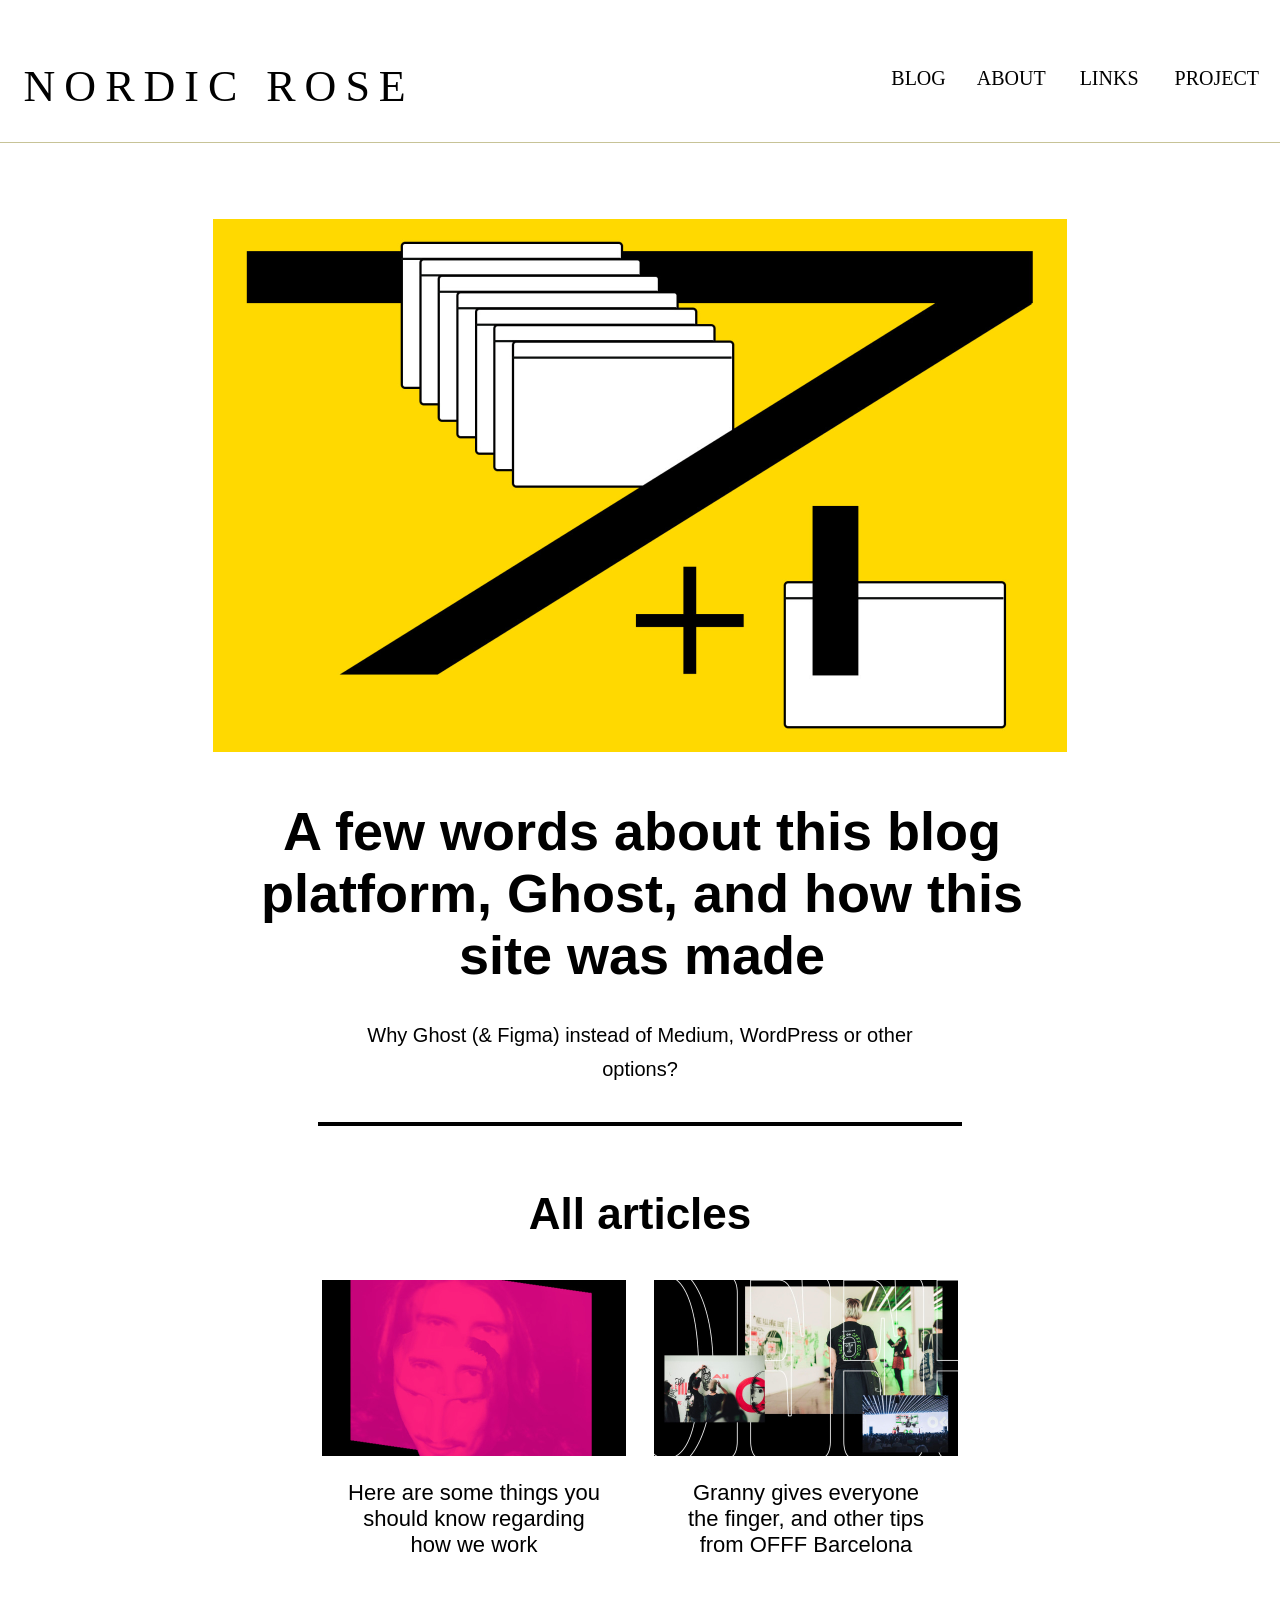
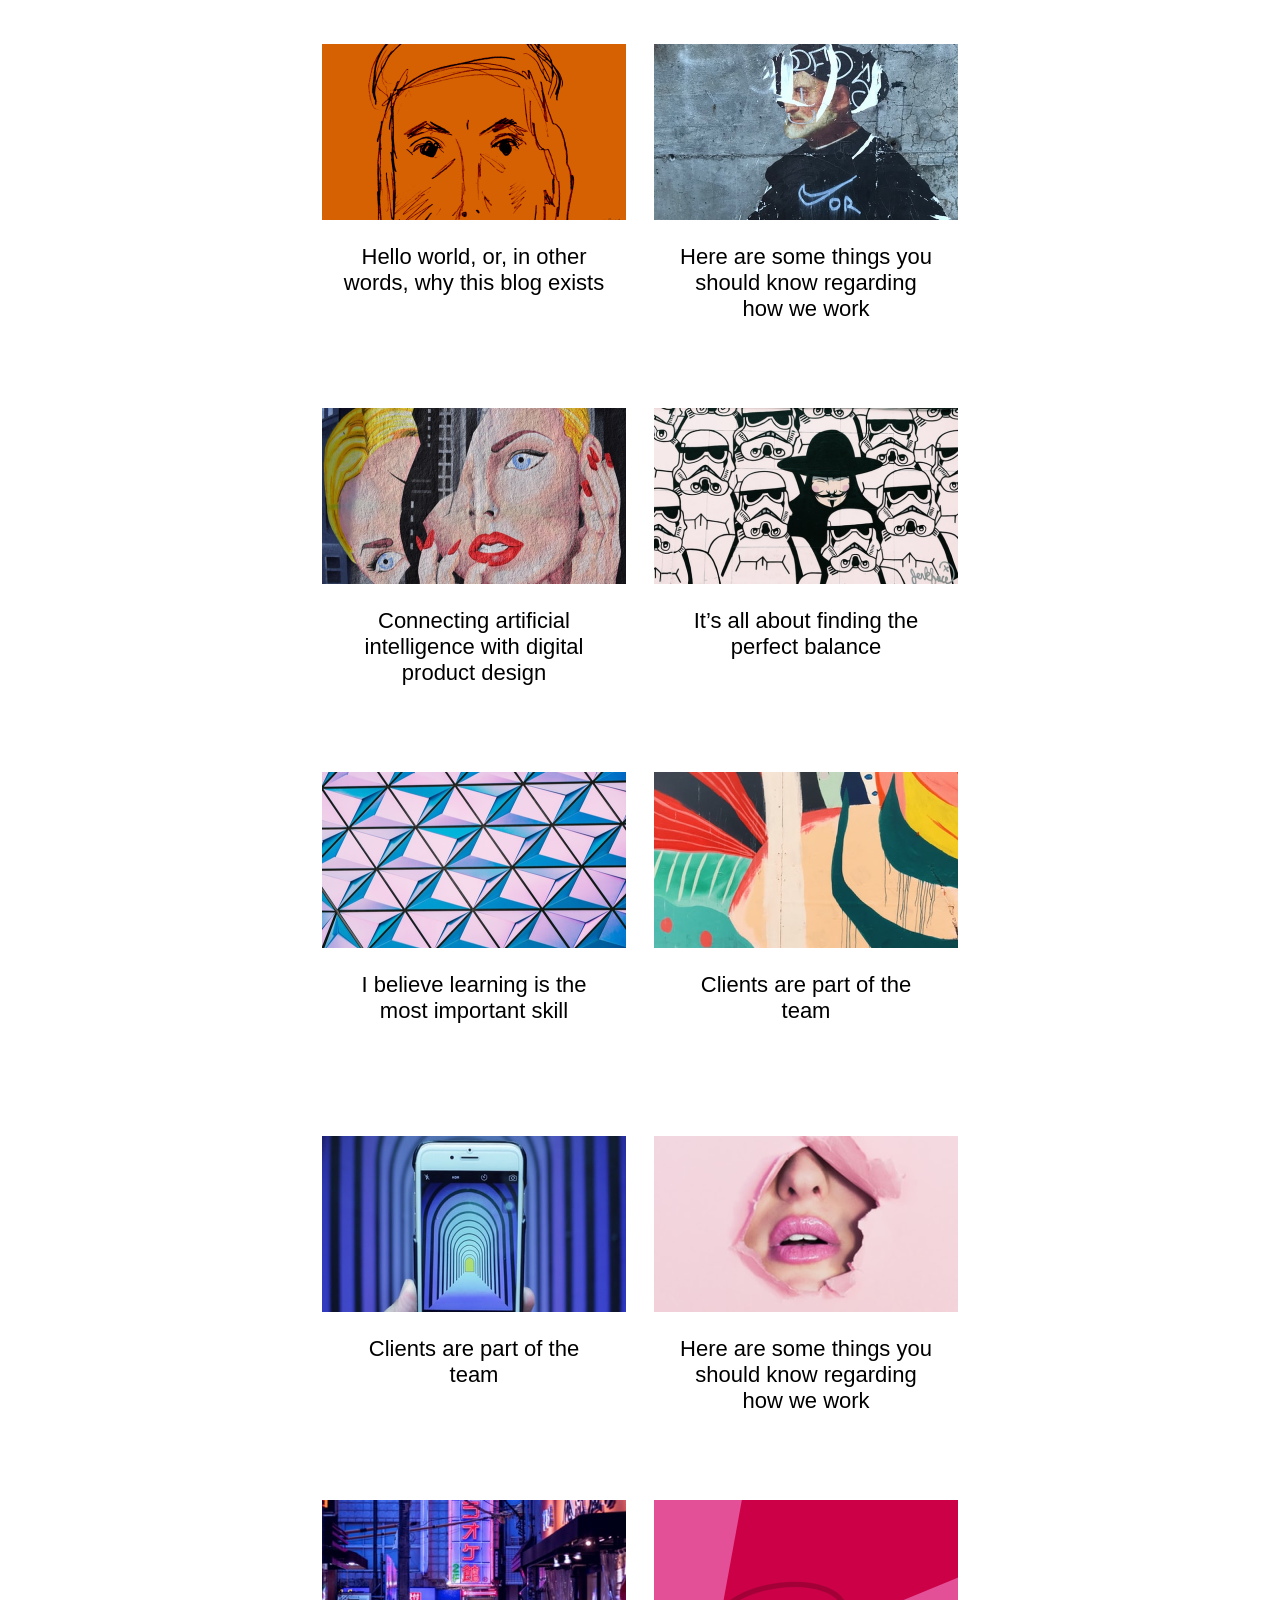
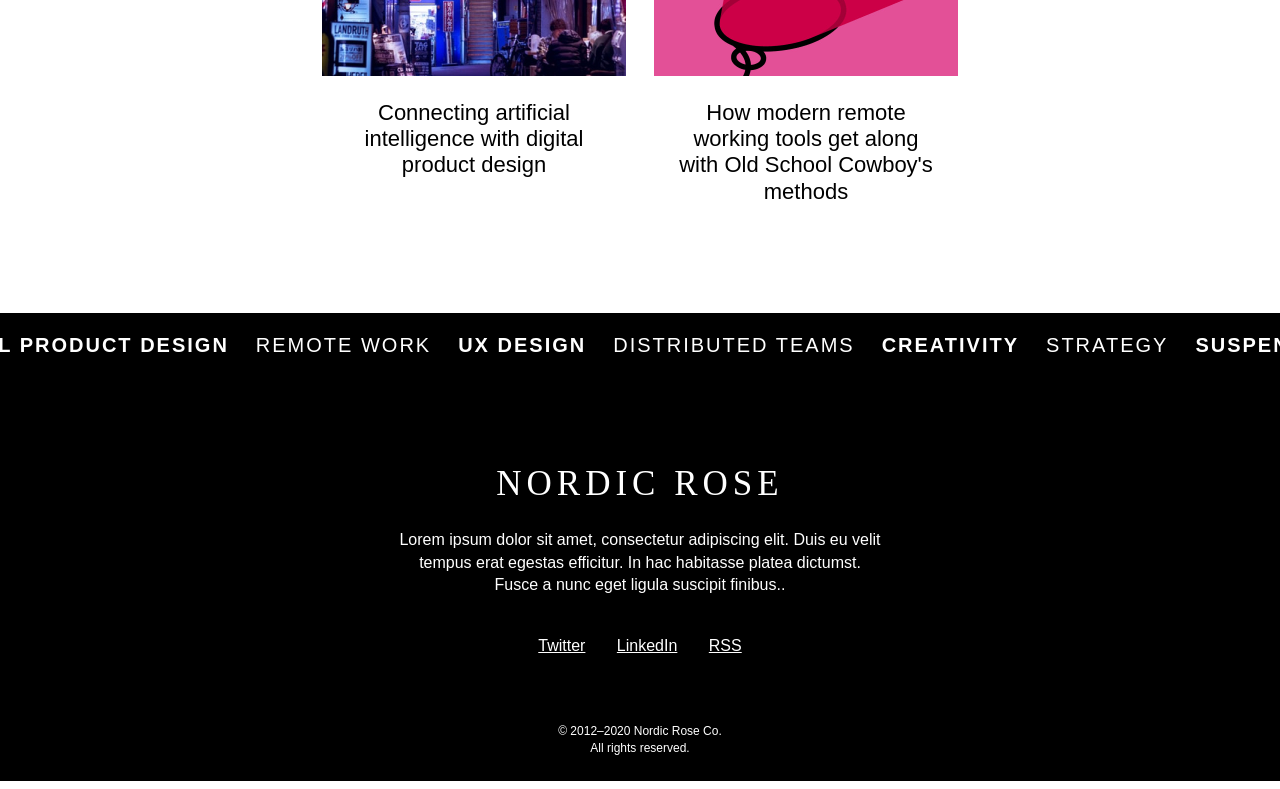
<file: index.html>
<!DOCTYPE html>
<html lang="en">
<head>
    <meta charset="UTF-8">
    <meta name="viewport" content="width=device-width, initial-scale=1.0">
    <title>Listing</title>

    <link href="https://fonts.cdnfonts.com/css/sf-mono" rel="stylesheet">
    <link href="https://fonts.cdnfonts.com/css/new-york-extra-large" rel="stylesheet">
    <link href="https://fonts.cdnfonts.com/css/sf-pro-display" rel="stylesheet">
    <link rel="stylesheet" href="style.css">

</head>

<body>
    <header>
        <div class="header_navigation">
            <div class="header_navigation-logo">
                NORDIC ROSE
            </div>
            <div class="header_navigation-element">
                <div class="blog">BLOG</div>
                <div class="about">ABOUT</div>
                <div class="links">LINKS</div>
                <div class="projects">PROJECT</div>
            </div>
            <div class="header_navigation_menuicon">
                <div style="padding-left: 94px ;padding-top: 27px;">
                    <svg width="24" height="15" viewBox="0 0 24 15" fill="none" xmlns="http://www.w3.org/2000/svg">
                        <line y1="0.5" x2="24" y2="0.5" stroke="black"/>
                        <line y1="7.5" x2="24" y2="7.5" stroke="black"/>
                        <line y1="14.5" x2="24" y2="14.5" stroke="black"/>
                    </svg>
                </div>
            </div>
                
        </div>
    </header>

    <div class="header_image">
        <img src="image.jpg" width="854" height="533">
    </div>

    <div class="title">
        A few words about this blog platform, Ghost, and how this site was made
    </div>

    <div class="intro">
        Why Ghost (& Figma) instead of Medium, WordPress or other options?
    </div>

    <div style="height: 2px;"></div>
    <div class="line"></div>

    <div class="subsection">
        All articles
    </div>

    <div style="display: flex;">
        <div class="subsection_col1">
            <div>
                <img src="./img/img1.jpg" class="image_size">
                <p class="subsection_content">Here are some things you should know regarding how we work </p>
            </div>
            <div style="padding-top: 64px;">
                <img src="./img/img3.jpg" class="image_size">
                <p class="subsection_content">Hello world, or, in other words, why this blog exists </p>
            </div>
            <div style="padding-top: 64px;">
                <img src="./img/img5.jpg" class="image_size">
                <p class="subsection_content">Connecting artificial intelligence with digital product design </p>
            </div>
            <div style="padding-top: 64px;">
                <img src="./img/img7.jpg" class="image_size">
                <p class="subsection_content">I believe learning is the most important skill </p>
            </div>
            <div style="padding-top: 64px;">
                <img src="./img/img9.jpg" class="image_size">
                <p class="subsection_content">Clients are part of the team </p>
            </div>
            <div style="padding-top: 64px;">
                <img src="./img/img11.jpg" class="image_size">
                <p class="subsection_content">Connecting artificial intelligence with digital product design </p>
            </div>
        </div>

        <div class="subsection_col2">
            <div>
                <img src="./img/img2.jpg" class="image_size">
                <p class="subsection_content">Granny gives everyone the finger, and other tips from OFFF Barcelona </p>
            </div>
            <div style="padding-top: 64px;">
                <img src="./img/img4.jpg" class="image_size">
                <p class="subsection_content">Here are some things you should know regarding how we work</p>
            </div>
            <div style="padding-top: 64px;">
                <img src="./img/img6.jpg" class="image_size">
                <p class="subsection_content">It’s all about finding the perfect balance</p>
            </div>
            <div style="padding-top: 64px;">
                <img src="./img/img8.jpg" class="image_size">
                <p class="subsection_content">Clients are part of the team</p>
            </div>
            <div style="padding-top: 64px;">
                <img src="./img/img10.jpg" class="image_size">
                <p class="subsection_content">Here are some things you should know regarding how we work </p>
            </div>
            <div style="padding-top: 64px;">
                <img src="./img/img12.jpg" class="image_size">
                <p class="subsection_content">How modern remote working tools get along with Old School Cowboy's methods </p>
            </div>
        </div> 
    
        <!-- mobile -->
        <div class="content_articles-mobile">
            <div class="mobile_content">
                <div style="padding-top: 29px;">
                    <img src="img/img2.jpg">
                    <div class="subsection_content">Granny gives everyone the finger, and other tips from OFFF Barcelona</div>

                </div>
            </div>

            <div class="mobile_content">
                <div style="padding-top: 42px;">
                    <img src="img/img3.jpg">
                    <div class="subsection_content">Hello world, or, in other words, why this blog exists</div>
                </div>
            </div>  

            <div class="mobile_content">
                <div style="padding-top: 42px;">
                    <img src="img/img1.jpg">
                    <div class="subsection_content">Here are some things you should know regarding how we work </div>
                </div>
            </div> 

            <div class="mobile_content">
                <div style="padding-top: 42px;">
                    <img src="img/img13.jpg">
                    <div class="subsection_content">Updating list of 50+ sources on distributed teams, remote work, and how to make it all work better </div>
                </div>
            </div>

            <div class="mobile_content">
                <div style="padding-top: 42px;">
                    <img src="img/img14.jpg">
                    <div class="subsection_content">A few words about this blog platform, Ghost, and how this site was made</div>
                </div>
            </div>

            <div class="mobile_content">
                <div style="padding-top: 42px;">
                    <img src="img/img12.jpg">
                    <div class="subsection_content">How modern remote working tools get along with Old School Cowboy's methods</div>
                </div>
            </div>

        </div>       
    </div>    

    <footer>
        <div style="justify-content: center;">
            <div class="footer_group">
                <div class="footer_group_2">Digital product design</div>
                    <div class="footer_group_1" style="padding-left: 27px;">Remote work</div>
                    <div class="footer_group_2" style="padding-left: 27px;">UX design</div>
                    <div class="footer_group_1" style="padding-left: 27px;">Distributed teams</div>
                    <div class="footer_group_2" style="padding-left: 27px;">Creativity</div>
                    <div class="footer_group_1" style="padding-left: 27px;">Strategy</div>
                    <div class="footer_group_2" style="padding-left: 27px;">Suspense</div>
                    <div class="footer_group_1" style="padding-left: 27px;">Growth</div>
                </div>
            </div>
            
            <div class="footer_logo">
                NORDIC ROSE
            </div>

            <div style="display: flex;justify-content: center;">
                <div class="footer_describe">
                    Lorem ipsum dolor sit amet, consectetur adipiscing elit. 
                    Duis eu velit tempus erat egestas efficitur. 
                    In hac habitasse platea dictumst. Fusce a nunc eget ligula suscipit finibus.. 
                </div>
            </div>

            <div style="display: flex;justify-content: center;">
                <div class="footer_end">
                    <div>
                        <span>Twitter</span>  
                        <span>LinkedIn</span>
                        <span>RSS</span>
                    </div>
                </div>
            </div>

            <div style="display: flex;justify-content: center;">
                <div class="copyright">
                    © 2012–2020 Nordic Rose Co. <br>
                    All rights reserved.                
                </div>
            </div>
        </div>

    </footer>
</body>
</file>
<file: style.css>
html{
    display: flex;
    justify-content: center;
}

body{
    width: 1440px;
}

.header_navigation{
    width: 100vw;
    height: 134px;
    border-bottom: 1px solid #c7c397;
    margin-left: calc((-100vw + 100%) / 2);
    margin-right: calc((-100vw + 100%) / 2);
    display: flex;
    justify-content: center;
}

.header_navigation-logo{
    font-size: 44px;
    letter-spacing: 9px;
    padding-top: 52.54px;
    padding-left: 63.58px;
    white-space: nowrap;
}

.header_navigation-element{
    padding-top: 59px;
    margin-left: 476.59px;
    padding-right: 61px;
    display: flex;
}

.blog{
    font-size: 20px;
    font-weight: 500px;
}

.about{
    margin-left: 31px;
    font-size: 20px;
    font-weight: 500px;
}

.links{
    margin-left: 34px;
    font-size: 20px;
    font-weight: 500px;
}

.projects{
    margin-left: 36px;
    font-size: 20px;
    font-weight: 500px;
}

.blog:hover, .about:hover,
.links:hover, .projects:hover{
    border-bottom: 2px solid black;
    cursor: pointer;
}

.header_image{
    margin-top: 76px;
    text-align: center;
}

.title{
    width: 858px;
    font-size: 54px;
    font-weight: 700;
    margin-left: 293px;
    padding-top: 44px;
    font-family: 'New York Extra Large', sans-serif;
    text-align: center;
}

.intro{
    font-weight: 400;
    line-height: 34px;
    font-size: 20px;
    width: 592px;
    height: 68;
    margin-left: 424px;
    padding-top: 32px;
    font-family: 'SF Mono', sans-serif;
    text-align: center;
}


.line{
    margin-top: 34px;
    border: 2px solid #000000;
    margin-right: auto;
    margin-left: auto;
    width: 640px;
}

.section{
    font-size: 44px;
    font-weight: 700;
    line-height: 52.51px;
    padding-top: 64px;
    text-align: center;
    font-family: 'New York Extra Large', sans-serif;

}

.subsection{
    margin-top: 62px;
    font-family: 'New York Extra Large', sans-serif;
    font-size: 44px;
    font-weight: 700;
    line-height: 52.51px;
    text-align: center;

}
.subsection_col1{
    padding-left: 402px;
    padding-top: 39px;
}

.subsection_col2{
    padding-left: 28px;
    padding-top: 39px;
}
.image_size{
    width: 304px;
    height: 176px;
}

.subsection_content{
    font-size: 22px;
    font-weight: 500;
    line-height: 26.4px;
    font-family: 'SF Pro Display', sans-serif;
    text-align: center;
    width: 262px;
    height: 78px;
    margin-left: 21px;
    margin-top: 20px;

}

footer{
    background-color: black;
    margin-top: 113px;
    width: 1440px;
    height: 468px;
    
}
.pd{
    padding-left: 27px;
}

.footer_group{
    display: flex; 
    padding-top: 18px;
}

.footer_group_1{
    font-family: 'SF Pro Display', sans-serif;
    color: white;
    font-size: 20px;
    font-weight: 400;
    line-height: 28px;
    letter-spacing: 0.1em;
    text-align: left;
    text-transform: uppercase;
    white-space: nowrap;
    
}

.footer_group_2{
    font-family: 'SF Pro Display', sans-serif;
    color: white;
    font-size: 20px;
    font-weight: 800;
    line-height: 28px;
    letter-spacing: 0.1em;
    text-align: left;
    text-transform: uppercase;
    white-space: nowrap;
}

.footer_logo{
    font-size: 35px;
    letter-spacing: 5px;
    margin-top: 105.12px;
    color: white;
    text-align: center;
}

.footer_describe{
    font-size: 16px;
    margin-top: 25.58px;
    color: white;
    text-align: center;
    font-family: 'New York Small', sans-serif;
    font-weight: 400;
    line-height: 22.4px;
    width: 488px;
    height: 71px;
        
}
span{
    text-decoration: underline;
    margin: 13.5px;
}

.footer_end{
    font-family: 'SF Pro Display', sans-serif;
    font-size: 16px;
    font-weight: 500;
    line-height: 27.2px;
    padding-top: 32px;
    color: white;
    justify-content: center;
    
}
.copyright{
    font-family: 'SF Pro Display', sans-serif;
    font-size: 12px;
    font-weight: 500;
    line-height: 16.8px;
    height: 34px;
    margin-top: 64px;
    color: white;
    text-align: center;
}

@media (min-width: 992px){
    .header_navigation_menuicon{
        display: none;
    }
    .content_articles-mobile{
        display: none;
    }
}

@media (width < 992px) {
    body{
        width: 375px;
    }
    .header_navigation{
        height: 65px;
        margin-right: 0;
        margin-left: 0;
        width: 375px;
    }
    .header_navigation-logo{
        font-size: 20px;
        padding-left: 20px;
        padding-left: 0;
        padding-top: 24px;
        letter-spacing: 3px;
        width: 217px;
    }
    .header_navigation-element{
        display: none;
    }
    .header_image{
        margin-top: 52px;
        text-align: center;
    }
    .header_image img{
        width: 375px;
        height: 235px;
    }
    .title{
        margin-left: 20px;
        width: 340px;
        height: 172px;
        font-size: 36px;
        line-height: 42.96px;
        font-family: 'New York Extra Large', sans-serif;
        text-align: center;
    }

    .intro{
        font-size: 16px;
        margin-left: 20px;
        width: 335px;
        height: 81px;
        margin: 24px;
        font-family: 'SF Mono', sans-serif;
        text-align: center;
    }

    
    
    .line{
        margin-top: 52px;
        width: 375px;
        margin-right: auto;
        margin-left: auto;
        border: 2px solid #000000;
    }
    .section{
        font-size: 32px;
        padding-top: 56px;
    }
    .subsection{
        margin-top: 54px;
        font-family: 'New York Extra Large', sans-serif;
        font-size: 32px;
        font-weight: 700;
        line-height: 38.19px;
        text-align: center;

    }
    .subsection_col1{
        display: none;
    }

    .subsection_col2{
        display: none;
    }

    .mobile_content{
        padding-left: 20px;
        padding-right: 20px;
        
    }
    
    .mobile_content img{
        width: 335px;
        height: 194px;
    }

    .subsection_content{
        font-size: 22px;
        font-weight: 500;
        line-height: 26.4px;
        font-family: 'SF Pro Display', sans-serif;
        text-align: center;
        width: 262px;
        margin-left: auto;
        margin-right: auto;
        height: auto;
    
    }

    .mobile_content p{
        padding-top: 20px;
        margin-left: 30px;
        width: 262px;
    }

    .footer_logo{
        font-size: 35px;
        letter-spacing: 5px;
        margin-top: 105.12px;
        color: white;
        text-align: center;
        margin-right: auto;
        margin-left: auto;
        
    }

    footer{
        overflow: hidden;
        width: 375px;
        margin-right: 0;
        margin-left: 0;
    }
    .footer_describe{
        font-size: 13px;
        width: 287px;
        margin-top: 25.41px;
        font-family: 'New York Small', sans-serif;
        line-height: 18.2px;
        font-weight: 400;
        height: auto;
    }

    .footer_end{
        font-family: 'SF Pro Display', sans-serif;
        font-size: 13px;
        font-weight: 500;
        line-height: 22.1px;
        padding-top: 32px;
        color: white;        
        
    }
}
</file>
